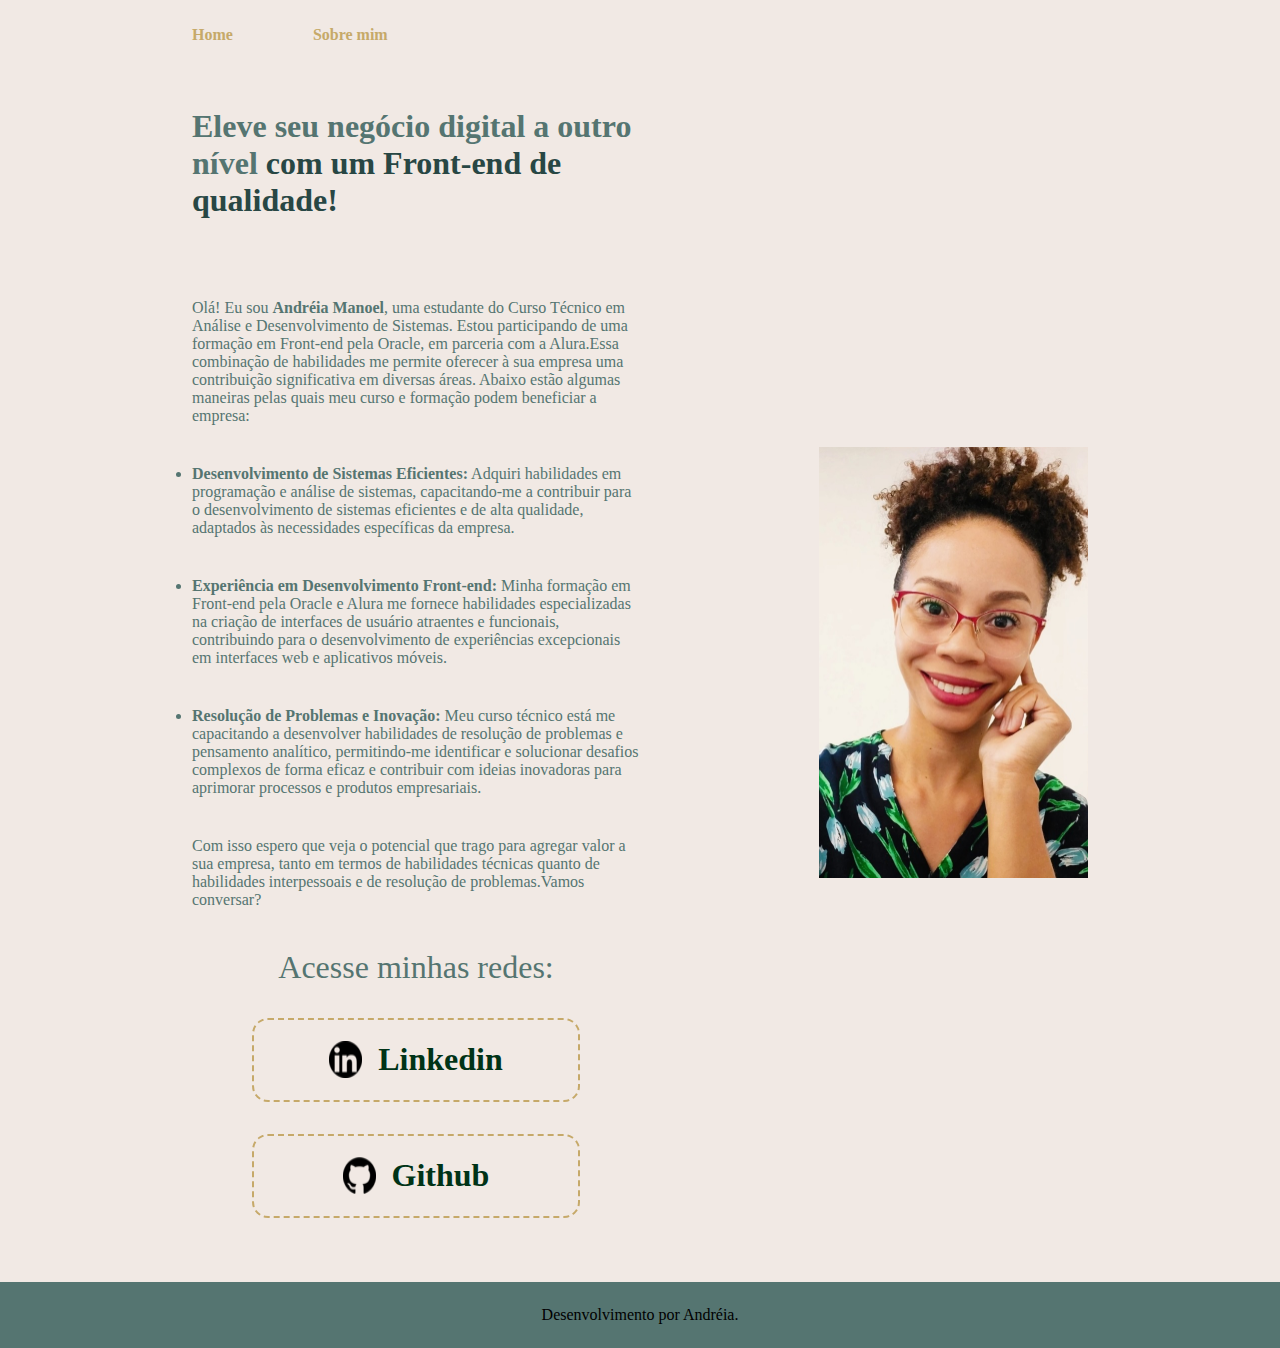
<file: index.html>
<!DOCTYPE html>
<html lang="pt-br">

<head>
    <meta charset="UTF-8">
    <meta http-equiv="X-UA-Compatible" content="IE=edge">
    <meta name="viewport" content="width=device-width, initial-scale=1.0">
    <title>Portifolio</title>
    <link rel="stylesheet" href="./styles/style.css">

</head>

<body>
    <header class=" cabecalho">
        <nav class="cabecalho__menu">
            <a class="cabecalho__menu__link" href="index.html">Home</a>
            <a class="cabecalho__menu__link" href="about.html">Sobre mim</a>
        </nav>
    </header>
    <main class="apresentacao">
        <section class="apresentacao__conteudo">
            <h1 class="apresentacao__conteudo__titulo">Eleve seu negócio digital a outro nível<strong
                    class="titulo-destaque"> com um Front-end de qualidade!
            </h1>
            </strong></h1>
            <p classe="apresentacao__conteudo__texto">Olá! Eu sou <strong>Andréia Manoel</strong>, uma estudante do
                Curso Técnico em Análise e Desenvolvimento de Sistemas. Estou participando de uma formação em Front-end
                pela Oracle, em parceria com a Alura.Essa combinação de habilidades me permite oferecer à sua empresa
                uma contribuição significativa em
                diversas áreas. Abaixo estão algumas maneiras pelas quais meu curso e formação podem beneficiar a
                empresa:</p>

            
                <li><strong> Desenvolvimento de Sistemas Eficientes:</strong> Adquiri habilidades em programação e
                    análise de sistemas, capacitando-me a contribuir para o desenvolvimento de sistemas eficientes e de
                    alta qualidade, adaptados às necessidades específicas da empresa.</li>

                <li><strong>Experiência em Desenvolvimento Front-end:</strong> Minha formação em Front-end pela Oracle e
                    Alura me fornece habilidades especializadas na criação de interfaces de usuário atraentes e
                    funcionais, contribuindo para o desenvolvimento de experiências excepcionais em interfaces web e
                    aplicativos móveis.</li>

                <li><strong>Resolução de Problemas e Inovação:</strong> Meu curso técnico está me capacitando a
                    desenvolver habilidades de resolução de problemas e pensamento analítico, permitindo-me identificar
                    e solucionar desafios complexos de forma eficaz e contribuir com ideias inovadoras para aprimorar
                    processos e produtos empresariais.</li>

                Com isso espero que veja o potencial que trago para agregar valor a sua empresa, tanto em termos de
                    habilidades técnicas quanto de habilidades interpessoais e de resolução de problemas.Vamos
                    conversar? 


                <div class="apresentacao__links">
                    <h2 class="apresentacao__links__subtitulo">Acesse minhas redes:</h2>
                    <a class="apresentacao__links__navegacao" href="https://www.linkedin.com/in/andreia-manoel-55762129b/">
                        <img src="./assets/linkedinpreto (1).png">
                        Linkedin
                    </a>
                    <a class="apresentacao__links__navegacao" href="https://github.com/AndreiaManoel">
                        <img src="./assets/githubpreto.png">
                        Github
                    </a>
                </div>
        </section>
        <img class = "apresentacao__imagem" src="./assets/fotoPerfil.jpg" class="img"
            alt="Foto da Andreia Manoel ela é uma mulher negra esta com o cabelo preso,usa óculos e esta sorrindo">
    </main>
    <footer class="rodape">
        <P>Desenvolvimento por Andréia.</P>
    </footer>
</body>

</html>
</file>
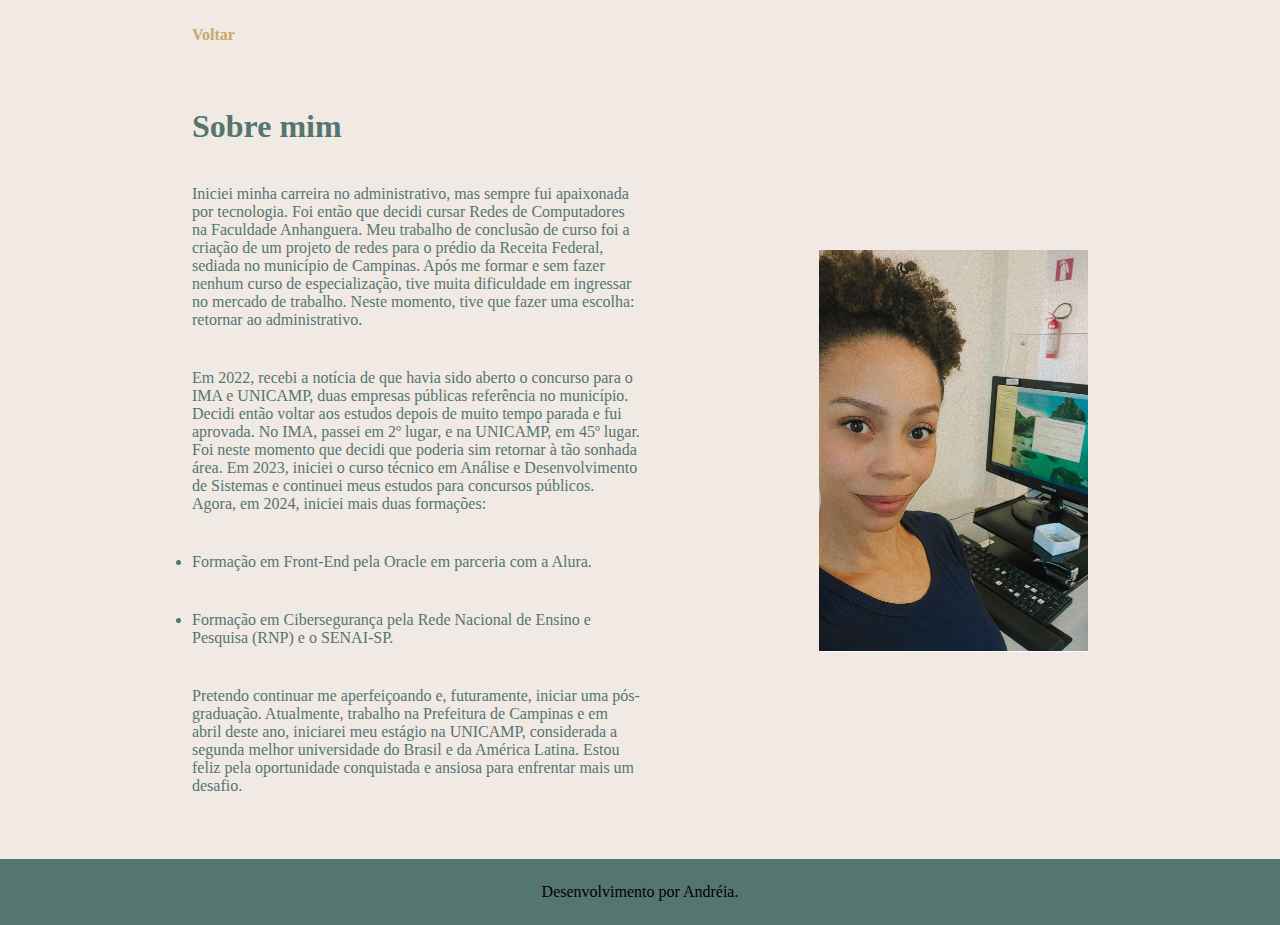
<file: about.html>
<!DOCTYPE html>
<html lang="pi-br">

<head>
    <meta charset="UTF-8">
    <meta name="viewport" content="width=device-width, initial-scale=1.0">
    <title>Sobre mim</title>
    <link rel="stylesheet" href="./styles/style.css">
</head>

<body>
    <header class=" cabecalho">
        <nav class="cabecalho__menu">
            <a class="cabecalho__menu__link" href="index.html">Voltar</a>

        </nav>
    </header>
    <main class="apresentacao">
        <section class="apresentacao__conteudo">
            <h1 class="apresentacao__conteudo__titulo"> Sobre mim </h1>
            <p classe="apresentacao__conteudo__texto">
                Iniciei minha carreira no administrativo, mas sempre fui apaixonada por tecnologia. Foi então que decidi
                cursar Redes de Computadores na Faculdade Anhanguera. Meu trabalho de conclusão de curso foi a criação
                de um projeto de redes para o prédio da Receita Federal, sediada no município de Campinas. Após me
                formar e sem fazer nenhum curso de especialização, tive muita dificuldade em ingressar no mercado de
                trabalho. Neste momento, tive que fazer uma escolha: retornar ao administrativo.</p>

            <p1>Em 2022, recebi a notícia de que havia sido aberto o concurso para o IMA e UNICAMP, duas empresas
                públicas referência no município. Decidi então voltar aos estudos depois de muito tempo parada e fui
                aprovada. No IMA, passei em 2º lugar, e na UNICAMP, em 45º lugar. Foi neste momento que decidi que
                poderia sim retornar à tão sonhada área. Em 2023, iniciei o curso técnico em Análise e Desenvolvimento
                de Sistemas e continuei meus estudos para concursos públicos. Agora, em 2024, iniciei mais duas
                formações:</p1>

            <li>Formação em Front-End pela Oracle em parceria com a Alura.</li>
            <li>Formação em Cibersegurança pela Rede Nacional de Ensino e Pesquisa (RNP) e o SENAI-SP.</li>
            <p2>Pretendo continuar me aperfeiçoando e, futuramente, iniciar uma pós-graduação. Atualmente, trabalho na
                Prefeitura de Campinas e em abril deste ano, iniciarei meu estágio na UNICAMP, considerada a segunda
                melhor universidade do Brasil e da América Latina. Estou feliz pela oportunidade conquistada e ansiosa
                para enfrentar mais um desafio.</p2>

            </div>
        </section>
        <img class = "apresentacao__imagem" src="./assets/fotocompc.jpg" class="img"
            alt="Foto da Andreia Manoel ela é uma mulher negra esta com o cabelo preso,usa óculos e esta sorrindo.No fundo da imagem tem um tela de computador">
    </main>
    <footer class="rodape">
        <P>Desenvolvimento por Andréia.</P>
    </footer>
</body>
</file>
<file: styles/style.css>
@import url('https://fonts.googleapis.com/css2?family=Krona+One&family=Montserrat:wght@400;600&display=swap');

:root {
    --cor-primaria: #f1e9e4 ;
    --cor-secundaria:#557571;
    --cor-terciaria: #C6A969;
    --cor-quartenaria:#003317;
    --cor-quintenaria: #284744;

    --fonte-primaria: 'Montserrat , sans-serif';
    --fonte-secundaria:'Krona One", sans-serif';
}
*{
    margin: 0;
    padding: 0;
}

body {
  
    box-sizing: border-box;
    background-color: var(--cor-primaria);
    color:var(--cor-secundaria);
}
.cabecalho {
    padding:2% 0% 0% 15%;
}

.cabecalho__menu {
    display: flex;
    gap: 80px;
}
.cabecalho__menu__link {
    font-family: var(--fonte-primaria);
    font-size: 1,5rem;
    font-weight: 600;
    color: var(--cor-terciaria);
    text-decoration: none;
}

.apresentacao {
    
    padding: 5% 15%;
    display: flex;
    align-items: center;
    justify-content: space-between;
    gap:82px;
}
.apresentacao__conteudo {
width: 50%;
display: flex;
flex-direction: column;
gap: 40px;

}
.apresentacao__conteudo__titulo {
    font-size:2rem;
    font-family: var(--fonte-secundaria);
}

.titulo-destaque {
    color: var(--cor-quintenaria);
}

.apresentacao__conteudo__texto{
    font-size: 2rem;
    font-family: var(--fonte-primaria);
    text-align:end;
    gap: 10px;
}

.apresentacao__links {
    display: flex;
    flex-direction: column;
    justify-content: space-between;
    align-items: center;
    gap: 32px;
}

.apresentacao__links__subtitulo {
    font-family:var(--fonte-secundaria);
    font-weight: 400;
    font-size: 2rem;

}

.apresentacao__links__navegacao {
    
    display: flex ;
    justify-content: center;
    gap: 16px;
    border: 2px dashed var(--cor-terciaria);
    width: 50%; 
    text-align: center;
    border-radius: 16px;
    font-size: 2rem;

    font-weight: 600;
    padding: 21.5px 50px;
    text-decoration: none;
    color: var(--cor-quartenaria);
    font-family:var(--fonte-primaria);
    object-fit: cover;
}

.apresentacao__links__link:hover {
    background-color: var(--cor-secundaria);
}
.apresentacao__imagem {
    width:30%;

}

.rodape {
   padding: 24px;
   color:black;
   background-color: var(--cor-secundaria);
   text-align: center;
   font-family:var(--fonte-primaria);
   font-size: 1rem;
   font-weight: 400px;
}

@media (max-width:1200px) {

.cabecalho {
        padding:10%
    }
    .cabecalho__menu {
        justify-content: center;
    }

.apresentacao {
 flex-direction:column-reverse;
padding: 5%
}

.apresentacao__conteudo {
    width: auto;
}
}
</file>
